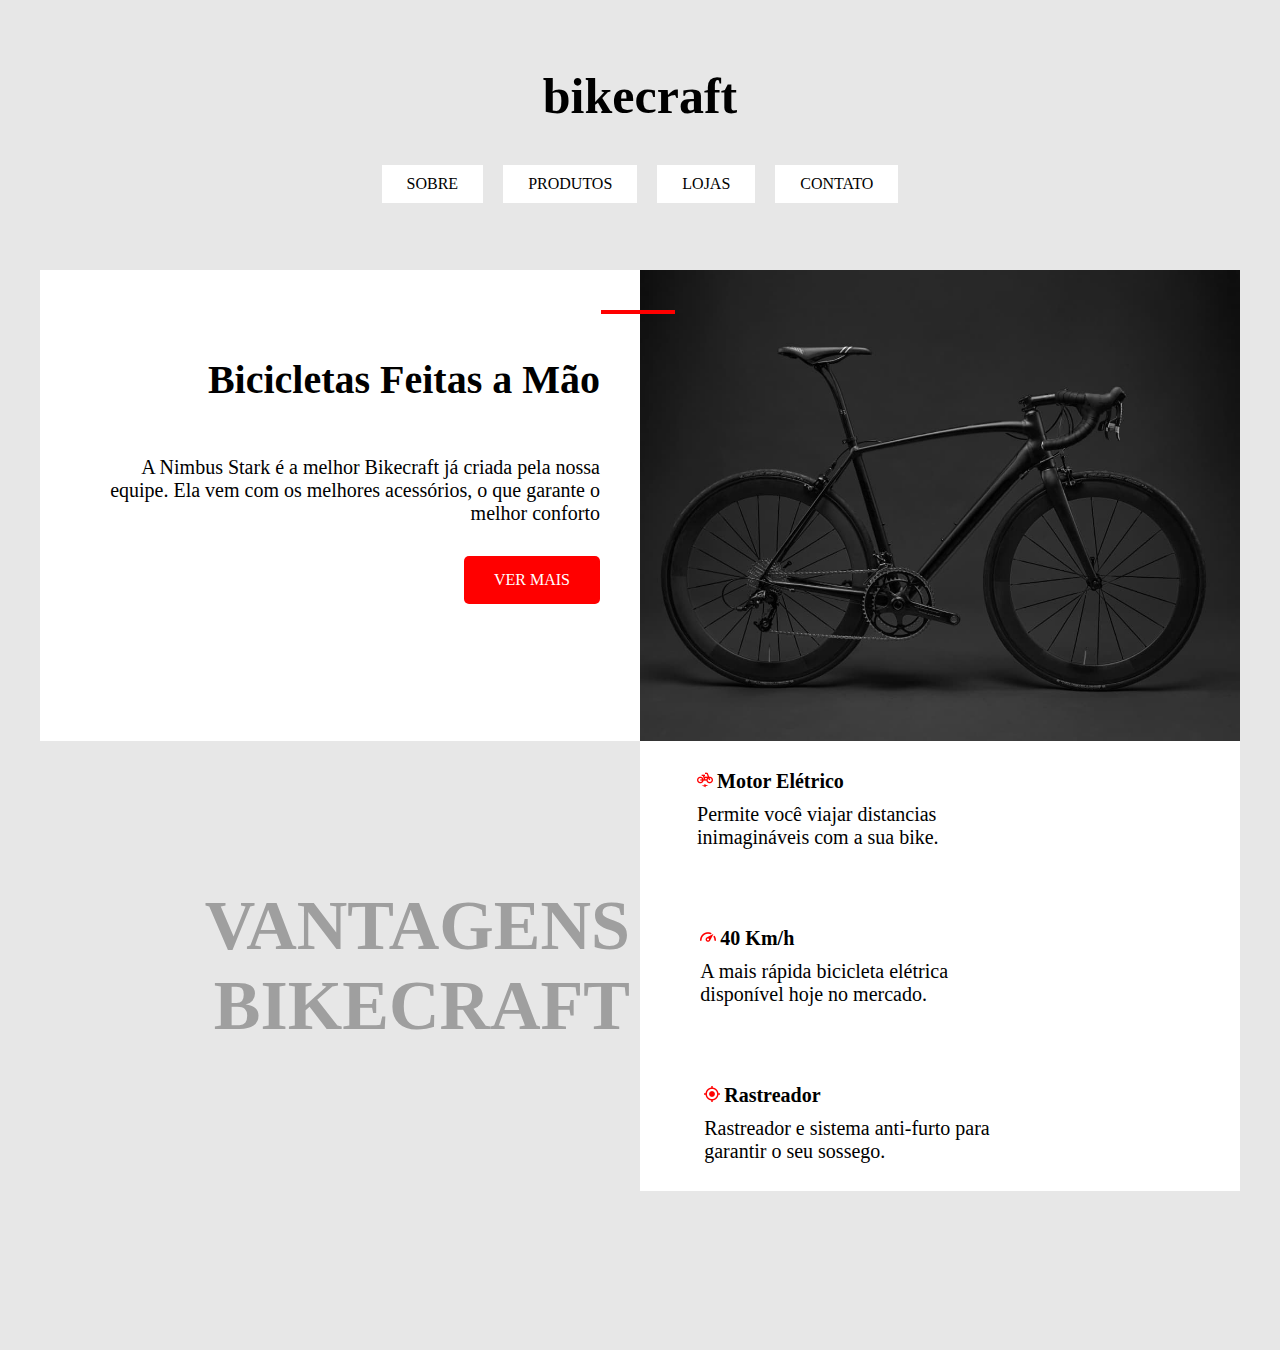
<file: desafioAula4/meuCodigo/index.html>
<!DOCTYPE html>
<html lang="en">
<head>
    <meta charset="UTF-8">
    <meta http-equiv="X-UA-Compatible" content="IE=edge">
    <meta name="viewport" content="width=device-width, initial-scale=1.0">
    <title>Bikecraft</title>
    <link rel="stylesheet" href="css/style.css">
</head>
<body>
    <header>
        <div class="titulo">
            <h1>bikecraft</h1>
        </div>
        <ul class="menu">
            <li>SOBRE</li>
            <li>PRODUTOS</li>
            <li>LOJAS</li>
            <li>CONTATO</li>
        </ul>
    </header>
    <div class="grid">
        <div class="text">
            <h2>Bicicletas Feitas a Mão</h2>
            <p class="descricao">A Nimbus Stark é a melhor Bikecraft já criada pela nossa equipe. Ela vem com os melhores acessórios, o que garante o melhor conforto</p>
            <a class="preco" href="#">VER MAIS</a>
        </div>
        <span class="listra"></span>
        <img class="imgGrid" src="img/nimbus1.jpg" alt="Bikecraft">
    </div>
    <div class="grid-vantagens">
        <h2>VANTAGENS BIKECRAFT</h2>
        <div class="vantagens">
            <div>
                <img src="img/bicicleta-eletrica (1).png" alt="">
                <h3>Motor Elétrico</h3>
                <div>
                    <p>Permite você viajar distancias inimagináveis com a sua bike.</p>
                </div>
            </div>

            <div>
                <img src="img/velocimetro.png" alt="">
                <h3>40 Km/h</h3>
                <div>
                    <p>A mais rápida bicicleta elétrica disponível hoje no mercado.</p>
                </div>
            </div>
            
            <div>
                <img src="img/indicador-gps-fixo.png" alt="">
                <h3>Rastreador</h3>
                <div>
                    <p>Rastreador e sistema anti-furto para garantir o seu sossego.</p>
                </div>
            </div>
            
        </div>
    </div>
</body>
</html>
</file>
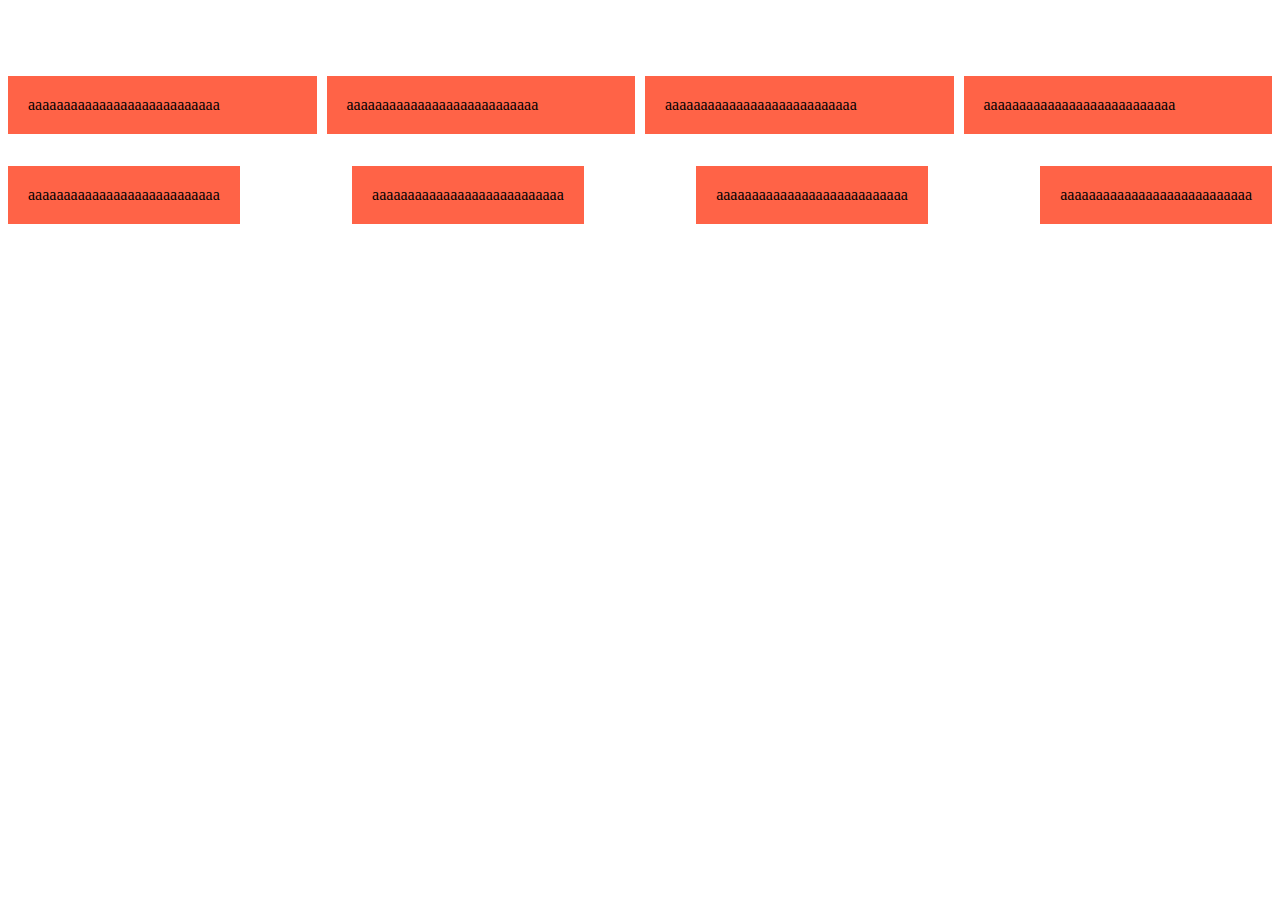
<file: posicionamentoGrid/gridfit/index.html>
<!DOCTYPE html>
<html lang="pt-br">
<head>
    <meta charset="UTF-8">
    <meta http-equiv="X-UA-Compatible" content="IE=edge">
    <meta name="viewport" content="width=device-width, initial-scale=1.0">
    <title>Document</title>
    <style>
        body {
            max-width: 100%;
        }

        .grid {
            margin-top: 60px;
            display: grid;
            grid-template-columns: repeat(auto-fit, minmax(150px, auto));
            gap: 10px;
            max-width: 100%;
        }

        .grid p {
            background-color: tomato;
            padding: 20px;
        }

        .flex {
            display: flex;
            gap: 10px;
            flex-wrap: wrap;
            max-width: 100%;
            justify-content: space-between;
        }

        .flex p {
            background-color: tomato;
            padding: 20px;
        }

    </style>

</head>
<body>
    

    <div class="grid">
        <p>aaaaaaaaaaaaaaaaaaaaaaaaaaa</p>
        <p>aaaaaaaaaaaaaaaaaaaaaaaaaaa</p>
        <p>aaaaaaaaaaaaaaaaaaaaaaaaaaa</p>
        <p>aaaaaaaaaaaaaaaaaaaaaaaaaaa</p>
    </div>

    <div class="flex">
        <p>aaaaaaaaaaaaaaaaaaaaaaaaaaa</p>
        <p>aaaaaaaaaaaaaaaaaaaaaaaaaaa</p>
        <p>aaaaaaaaaaaaaaaaaaaaaaaaaaa</p>
        <p>aaaaaaaaaaaaaaaaaaaaaaaaaaa</p>
    </div>


</body>
</html>
</file>
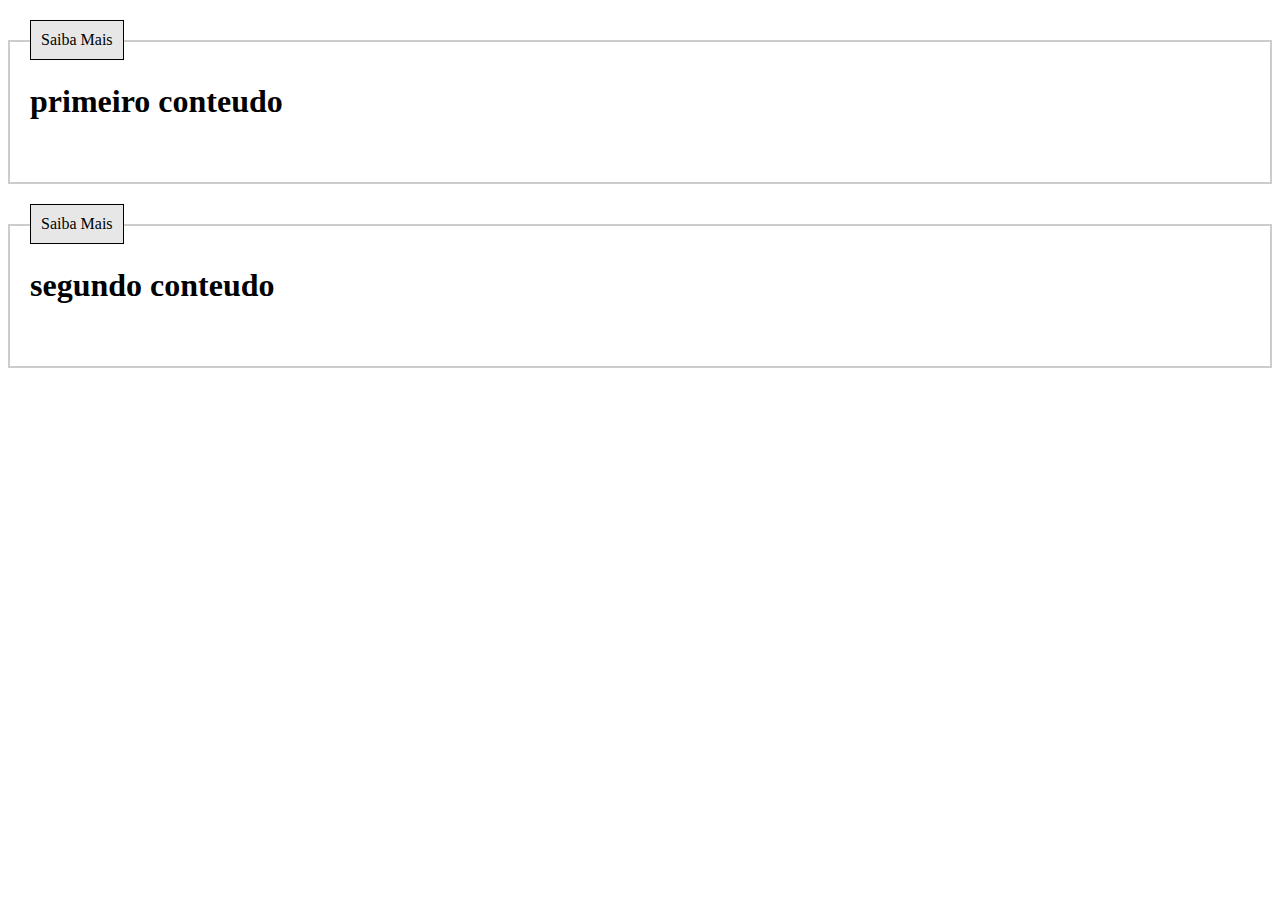
<file: positions/absolute/index.html>
<!DOCTYPE html>
<html lang="en">
<head>
    <meta charset="UTF-8">
    <meta http-equiv="X-UA-Compatible" content="IE=edge">
    <meta name="viewport" content="width=device-width, initial-scale=1.0">
    <title>Document</title>
    <link rel="stylesheet" href="style.css">
</head>
<body>
        <div>
            <span>Saiba Mais</span>
            <h1>primeiro conteudo</h1>
        </div>
        <div>
            <span>Saiba Mais</span>
            <h1>segundo conteudo</h1>
        </div>
</body>
</html>
</file>
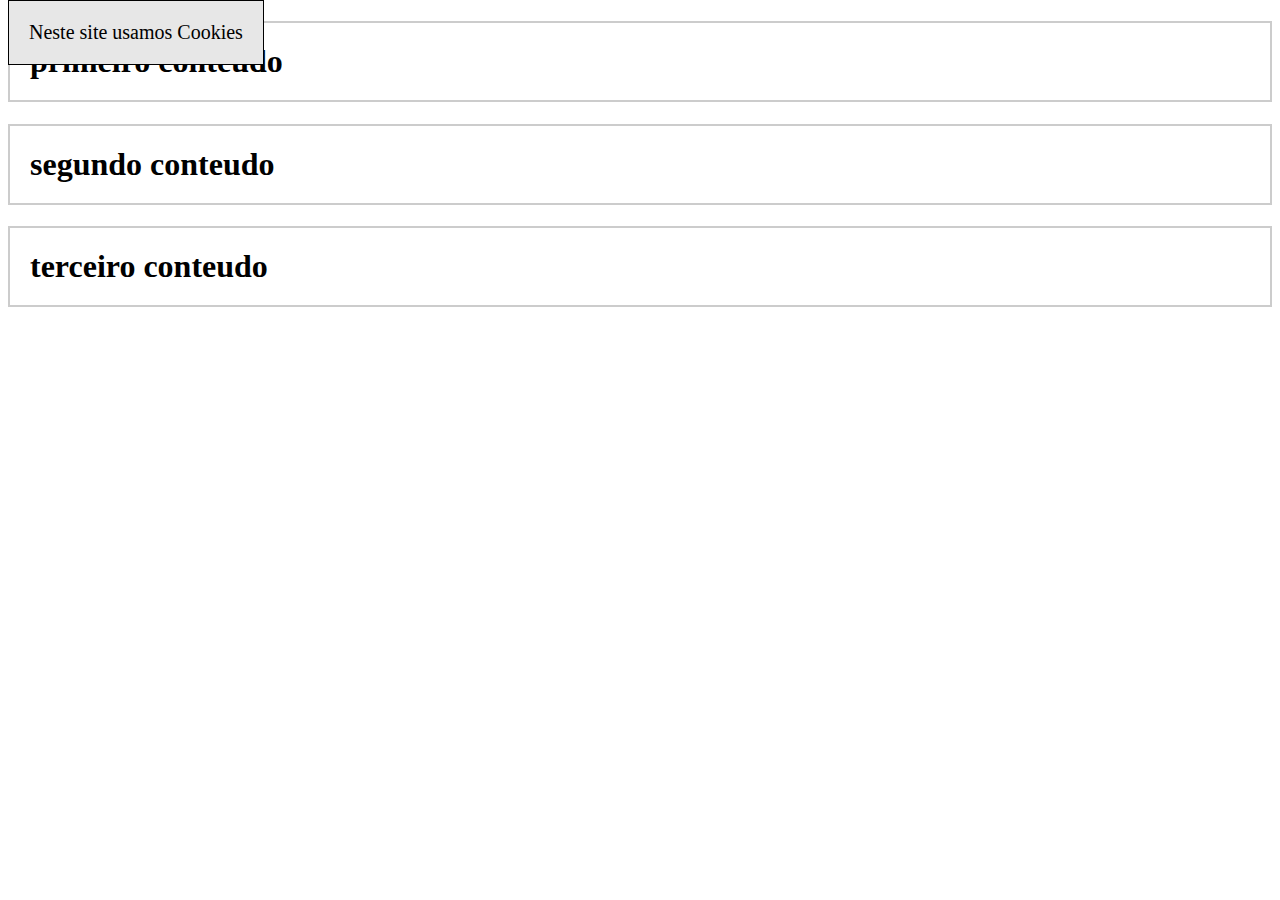
<file: positions/fixed/index.html>
<!DOCTYPE html>
<html lang="en">
<head>
    <meta charset="UTF-8">
    <meta http-equiv="X-UA-Compatible" content="IE=edge">
    <meta name="viewport" content="width=device-width, initial-scale=1.0">
    <title>Document</title>

    <style>
        h1 {
            border: 2px solid #ccc;
            padding: 20px 20px 20px 20px;
        }

        p {
            background-color: #e7e7e7;
            border: 1px solid #000;
            padding: 20px;
            font-size: 20px;
            margin: 0px;
        }

        .fixo {
            position: fixed;
            top: 0px;
            top: 0px;
        }

    </style>

</head>
<body>
    <h1>primeiro conteudo</h1>
    <h1>segundo conteudo</h1>
    <h1>terceiro conteudo</h1>
    <div class="fixo">
        <p>Neste site usamos Cookies</p>
    </div>
</body>
</html>
</file>
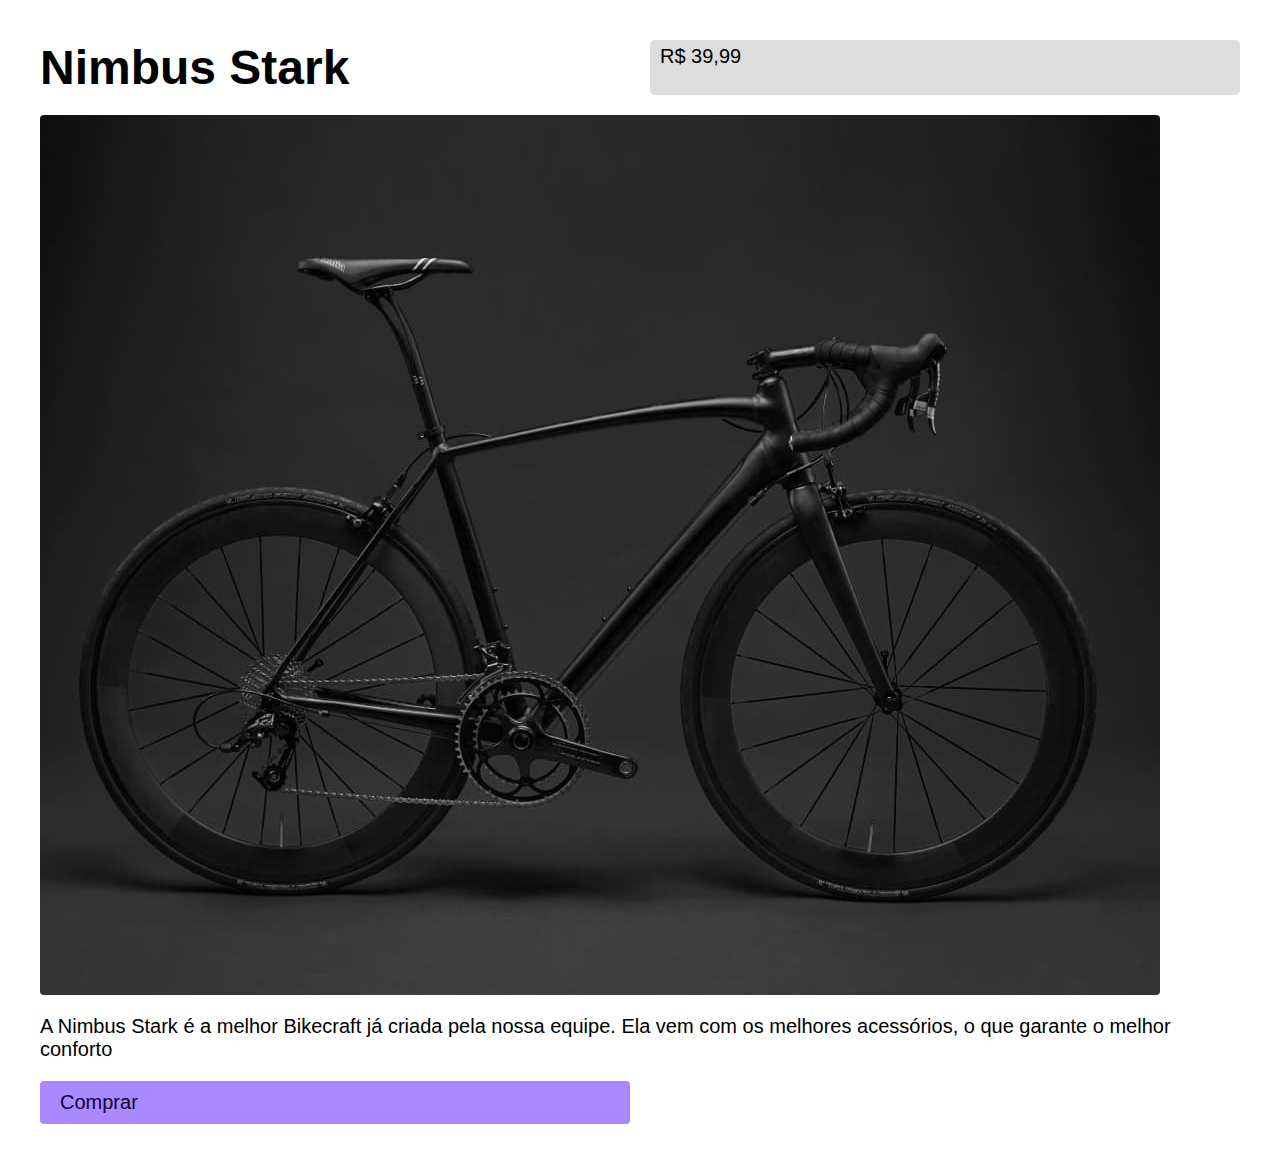
<file: posicionamentoGrid/GRIDColumns/grid/index.html>
<!DOCTYPE html>
<html lang="en">
<head>
    <meta charset="UTF-8">
    <meta http-equiv="X-UA-Compatible" content="IE=edge">
    <meta name="viewport" content="width=device-width, initial-scale=1.0">
    <link rel="stylesheet" href="style.css">
    <title>Document</title>
</head>
<body>
    <div class="grid">
        <h1 class="titulo">
            Nimbus Stark
        </h1>
        <span class="preco">R$ 39,99</span> 
        <img class="foto" src="./img/nimbus1.jpg" alt="">
        <p class="descricao">A Nimbus Stark é a melhor Bikecraft já criada pela nossa equipe. Ela vem com os melhores acessórios, o que garante o melhor conforto</p>
        <a href="#" class="Comprar">Comprar</a>
    </div>
</body>
</html>
</file>
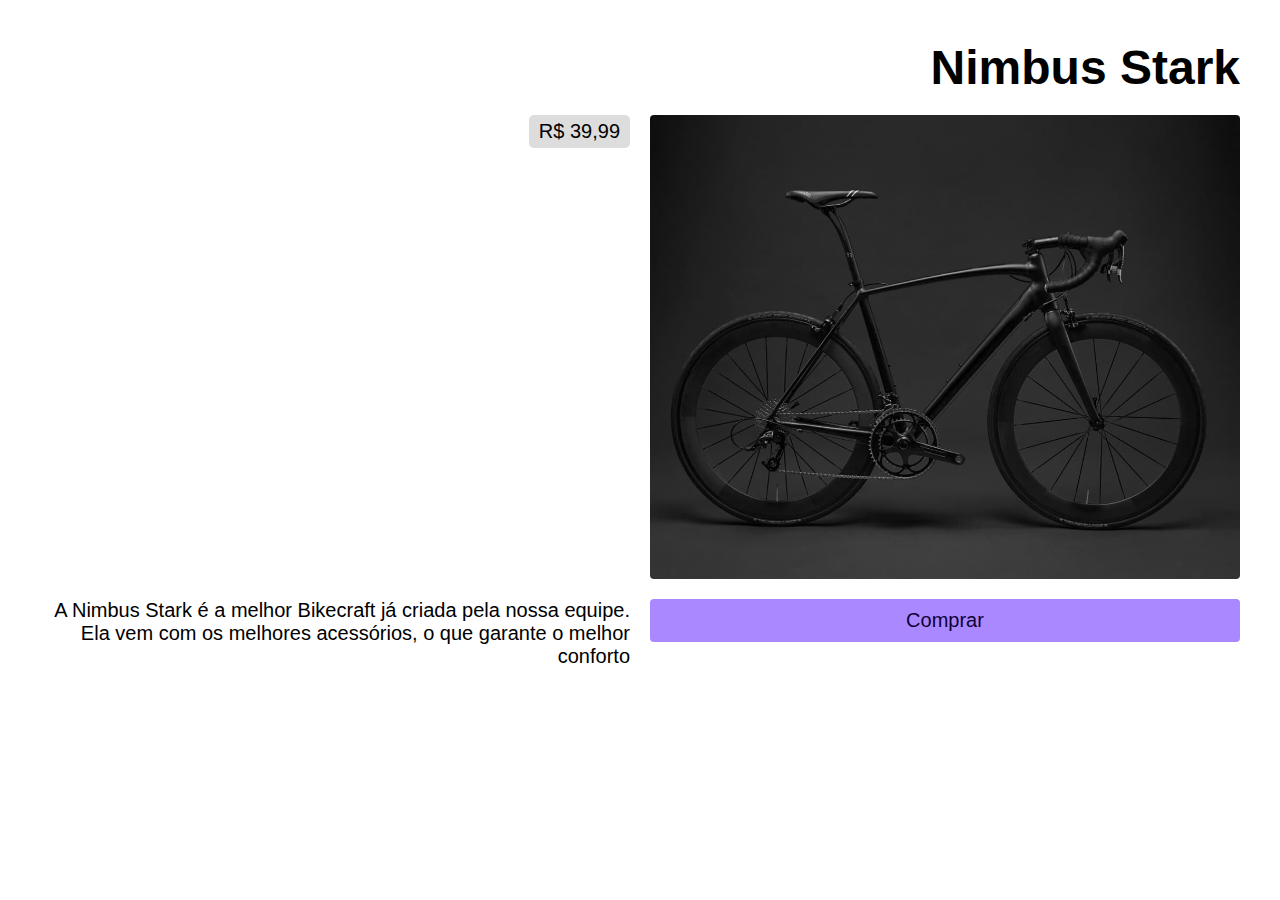
<file: posicionamentoGrid/GRIDColumns/grid2_alinhar/index.html>
<!DOCTYPE html>
<html lang="en">
<head>
    <meta charset="UTF-8">
    <meta http-equiv="X-UA-Compatible" content="IE=edge">
    <meta name="viewport" content="width=device-width, initial-scale=1.0">
    <link rel="stylesheet" href="style.css">
    <title>Document</title>
</head>
<body>
    <div class="grid">
        <h1 class="titulo">
            Nimbus Stark
        </h1>
        <span class="preco">R$ 39,99</span> 
        <img class="foto" src="./img/nimbus1.jpg" alt="">
        <p class="descricao">A Nimbus Stark é a melhor Bikecraft já criada pela nossa equipe. Ela vem com os melhores acessórios, o que garante o melhor conforto</p>
        <a href="#" class="comprar">Comprar</a>
    </div>
</body>
</html>
</file>
<file: desafioAula4/meuCodigo/css/style.css>
* {
    padding: 0;
    margin: 0;
    list-style: none;
    text-decoration: none;
}

body {
    background-color: #e7e7e7;
    min-height: 150vh;
}

header {
    display: flex;
    flex-direction: column;
    justify-content: center;
    align-items: center;
    min-height: 30vh;
    background-color: #e7e7e7;
}

.titulo {
    font-size: 25px;
    margin-bottom: 40px;
}

.menu {
    display: flex;
    gap: 0px 20px;
}

.menu li {
    background-color: #fff;
    padding: 10px 25px;
}

.menu li:hover {
    cursor: pointer;
}

.grid {
    max-width: 1200px;
    width: 100%;
    background: #fff;
    display: grid;
    margin: 0 auto;
    grid-template-columns: repeat(2, 1fr);
    position: relative;
}

.listra {   
    position: absolute;
    border: 2px solid red;
    width: 70px;
    background: red;
    top: 40px;
    right: 565px;
}

.imgGrid {
    max-width: 100%;
    grid-column: 2;
}

.text {
    display: grid;
    grid-template-rows: repeat(3, 100px);
    padding: 40px 40px;
    place-content: center;
}

.text h2 {
    place-self: start end;
    font-size: 40px;
}

.text p {
    text-align: right;
    font-size: 20px;
    font-weight: 700px;
}

.text a {
    color: #fff;
    padding: 15px 30px;
    border-radius: 5px;
    background: red;
    place-self: start end;
}

.grid-vantagens {
    max-width: 1200px;
    width: 100%;
    display: grid;
    margin: 0 auto;
    grid-template-columns: repeat(2, 1fr);
}

.grid-vantagens h2 {
    align-self: center;
    text-align: right;
    margin-right: 10px;
    color: #9f9f9f;
    font-size: 70px;
}

.vantagens {
    background: #ffffff;
    display: grid;
    grid-template-rows: repeat(3, 1fr);
    row-gap: 20px;
    min-height: 50vh;
    place-items: center;
}

.vantagens div img {
    max-width: 16px;
    width: 100%;
}

.vantagens div h3 {
    display: inline;
    font-size: 20px;
    font-weight: bolder;
}

.vantagens div div {
    max-width: 70%;
}

.vantagens div div p {
    margin-top: 10px;
    font-size: 20px;
    font-weight: 500;
}
</file>
<file: positions/absolute/style.css>
div {
    border: 2px solid #ccc;
    padding: 20px 20px 40px 20px;
    margin-top: 40px;
    position: relative;
}

span {
    position: absolute;
    top: -22px;
    background-color: #e7e7e7;
    border: 1px solid #000;
    padding: 10px;
}
</file>
<file: posicionamentoGrid/GRIDColumns/grid/style.css>
*
{
    font-family: Arial, Helvetica, sans-serif
}

/* estilos gerais */

body {
    margin: 40px;
}

h1, p {
    margin: 0px;
}

h1 {
    font-size: 48px;
}

p, span {
    font-size: 20px;
}

a
{
    background: #a8f;
    color: #103;
    padding: 10px 20px;
    text-decoration: none;
    border-radius: 4px;
    font-size: 20px;
}

img {
    max-width: 100%;
    border-radius: 4px;
}

/* grid */

.grid {
    display: grid;
    gap: 20px;
    grid-template-columns: 1fr 1fr;
}

.foto {
    grid-column: 1/3;
}

.descricao {
    grid-column: 1/3;
}

.preco {
    background: #ddd;
    padding: 5px 10px;
    border-radius: 5px;
}
</file>
<file: posicionamentoGrid/GRIDColumns/grid2_alinhar/style.css>
*
{
    font-family: Arial, Helvetica, sans-serif
}

/* estilos gerais */

body {
    margin: 40px;
}

h1, p {
    margin: 0px;
}

h1 {
    font-size: 48px;
}

p, span {
    font-size: 20px;
}

a
{
    background: #a8f;
    color: #103;
    padding: 10px 20px;
    text-decoration: none;
    border-radius: 4px;
    font-size: 20px;
}

img {
    max-width: 100%;
    border-radius: 4px;
}

.preco {
    background: #ddd;
    padding: 5px 10px;
    border-radius: 5px;
}

/* grid */

.grid {
    display: grid;
    gap: 20px;
    grid-template-columns: 1fr 1fr;
}

.preco {
    place-self: start end;
}

.titulo {
    grid-column: 2;
    text-align: right;
}

.comprar {
    align-self: start;
    text-align: center;
}

.descricao {
    text-align: right ;
}
</file>
